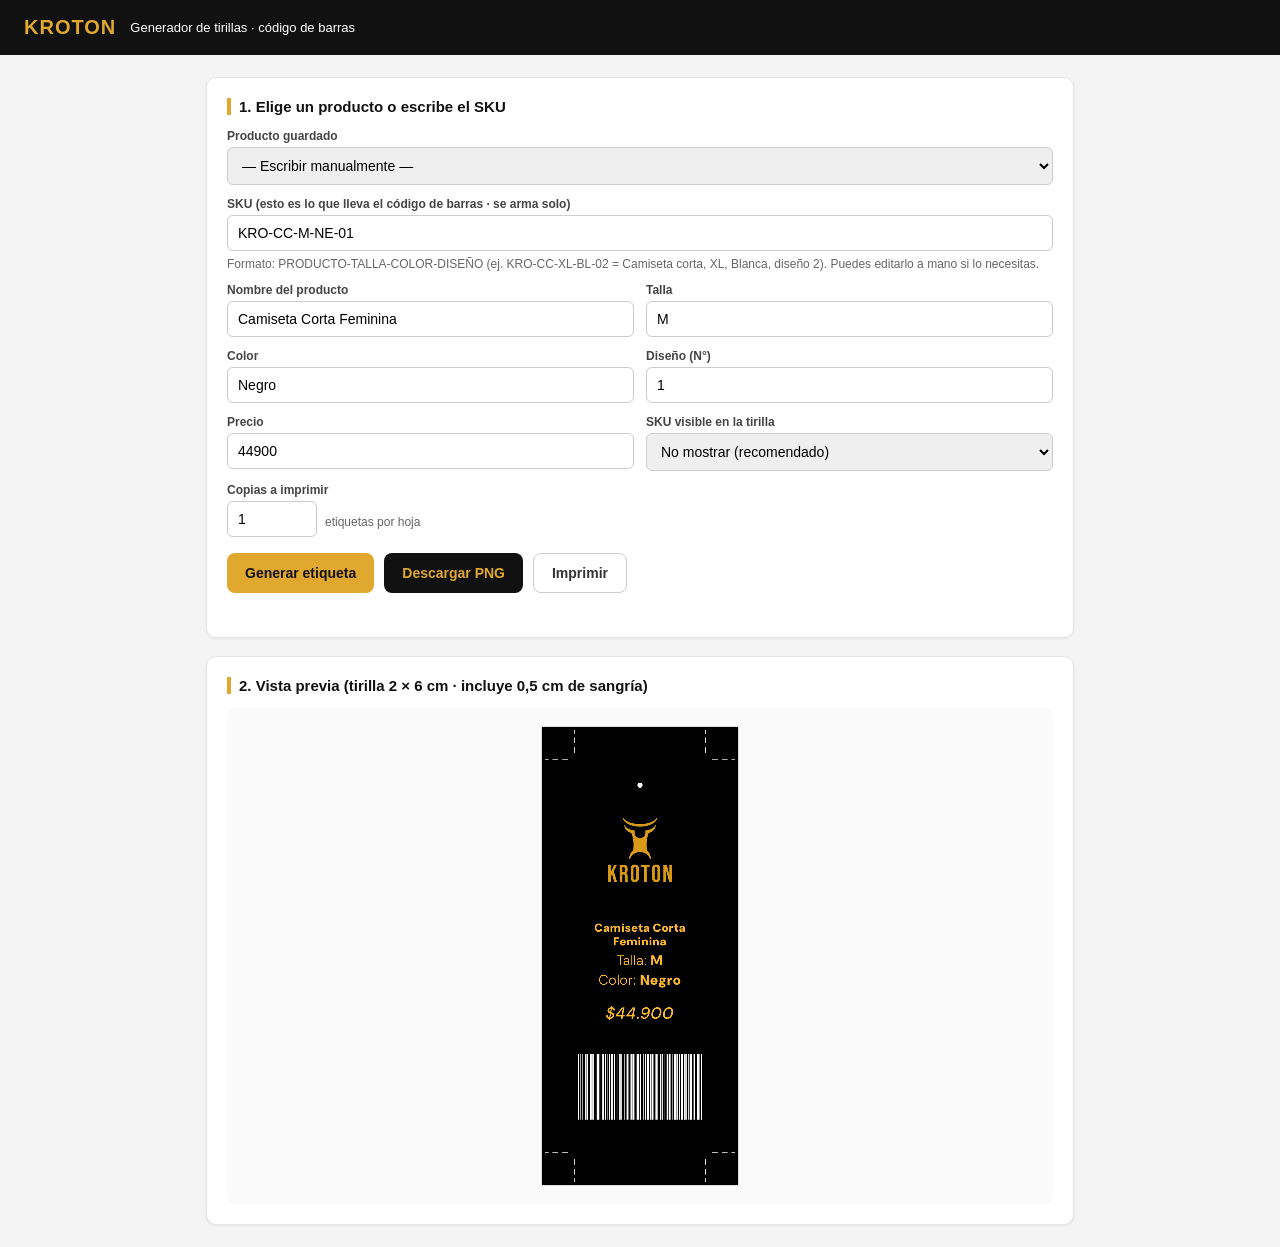
<file: index.html>
<!DOCTYPE html>
<html lang="es">
<head>
<meta charset="UTF-8">
<meta name="viewport" content="width=device-width, initial-scale=1.0">
<title>Generador de Tirillas · KROTON</title>
<link rel="preconnect" href="https://fonts.googleapis.com">
<link rel="preconnect" href="https://fonts.gstatic.com" crossorigin>
<link href="https://fonts.googleapis.com/css2?family=DM+Sans:ital,opsz,wght@0,9..40,300;0,9..40,500;0,9..40,900;1,9..40,500&display=swap" rel="stylesheet">
<link rel="stylesheet" href="css/styles.css">
</head>
<body>
<header>
  <h1>KROTON</h1><span>Generador de tirillas · código de barras</span>
</header>
<div class="wrap">
  <div class="card">
    <h2>1. Elige un producto o escribe el SKU</h2>
    <div class="grid">
      <div class="full">
        <label>Producto guardado</label>
        <select id="selProducto"><option value="">— Escribir manualmente —</option></select>
      </div>
      <div class="full">
        <label>SKU (esto es lo que lleva el código de barras · se arma solo)</label>
        <input id="inSku" placeholder="Ej: KRO-CC-XL-BL-02" value="KRO-CC-M-NE-01">
        <div class="hint">Formato: PRODUCTO-TALLA-COLOR-DISEÑO (ej. KRO-CC-XL-BL-02 = Camiseta corta, XL, Blanca, diseño 2). Puedes editarlo a mano si lo necesitas.</div>
      </div>
      <div>
        <label>Nombre del producto</label>
        <input id="inNombre" value="Camiseta Corta Feminina">
      </div>
      <div>
        <label>Talla</label>
        <input id="inTalla" value="M">
      </div>
      <div>
        <label>Color</label>
        <input id="inColor" value="Negro">
      </div>
      <div>
        <label>Diseño (N°)</label>
        <input id="inDiseno" type="number" min="1" max="99" value="1">
      </div>
      <div>
        <label>Precio</label>
        <input id="inPrecio" value="44900" placeholder="Ej: 44900">
      </div>
      <div>
        <label>SKU visible en la tirilla</label>
        <select id="inSkuVis"><option value="no" selected>No mostrar (recomendado)</option><option value="si">Mostrar</option></select>
      </div>
      <div>
        <label>Copias a imprimir</label>
        <div class="copias"><input id="inCopias" type="number" min="1" max="60" value="1"><span class="hint">etiquetas por hoja</span></div>
      </div>
    </div>
    <div class="botones">
      <button class="b-oro" id="btnGen">Generar etiqueta</button>
      <button class="b-negro" id="btnPng">Descargar PNG</button>
      <button class="b-line" id="btnPrint">Imprimir</button>
    </div>
    <div class="msg" id="msg"></div>
  </div>
  <div class="card">
    <h2>2. Vista previa (tirilla 2 × 6 cm · incluye 0,5 cm de sangría)</h2>
    <div class="preview"><canvas id="labelCanvas" width="420" height="980"></canvas></div>
  </div>
</div>
<div id="printArea"></div>

<script src="js/jsbarcode.min.js"></script>
<script src="js/app.js"></script>
</body>
</html>
</file>
<file: css/styles.css>
:root{ --oro:#E0A82E; --negro:#111111; --gris:#666; --orolt:#FBEFCB; }
*{ box-sizing:border-box; }
body{ margin:0; font-family:Arial,Helvetica,sans-serif; background:#f4f4f4; color:#222; }
header{ background:var(--negro); color:var(--oro); padding:16px 24px; display:flex; align-items:center; gap:14px; }
header h1{ font-size:20px; margin:0; letter-spacing:1px; }
header span{ color:#fff; font-weight:normal; font-size:13px; }
.wrap{ max-width:900px; margin:22px auto; padding:0 16px; }
.card{ background:#fff; border:1px solid #e5e5e5; border-radius:10px; padding:20px; margin-bottom:18px; box-shadow:0 1px 3px rgba(0,0,0,.06); }
.card h2{ font-size:15px; margin:0 0 14px; color:var(--negro); border-left:4px solid var(--oro); padding-left:8px; }
.grid{ display:grid; grid-template-columns:1fr 1fr; gap:12px; }
label{ font-size:12px; font-weight:bold; color:#444; display:block; margin-bottom:4px; }
input,select{ width:100%; padding:9px 10px; border:1px solid #ccc; border-radius:6px; font-size:14px; }
input:focus,select:focus{ outline:2px solid var(--oro); border-color:var(--oro); }
.full{ grid-column:1 / -1; }
.botones{ display:flex; gap:10px; flex-wrap:wrap; margin-top:16px; }
button{ cursor:pointer; border:none; border-radius:8px; padding:11px 18px; font-size:14px; font-weight:bold; }
.b-oro{ background:var(--oro); color:var(--negro); }
.b-negro{ background:var(--negro); color:var(--oro); }
.b-line{ background:#fff; color:#333; border:1px solid #ccc; }
button:hover{ filter:brightness(.95); }
.preview{ display:flex; justify-content:center; padding:18px; background:#fafafa; border-radius:8px; }
#labelCanvas{ height:460px; max-width:100%; width:auto; border:1px solid #ddd; background:#000; }
.msg{ color:#9C0006; font-size:13px; margin-top:8px; min-height:16px; }
.hint{ font-size:12px; color:var(--gris); margin-top:6px; }
.copias{ display:flex; align-items:center; gap:8px; }
.copias input{ width:90px; }
#printArea{ display:none; }
@media print{
  body *{ visibility:hidden; }
  #printArea, #printArea *{ visibility:visible; }
  #printArea{ display:flex; flex-wrap:wrap; gap:4mm; position:absolute; left:0; top:0; padding:8mm; }
  #printArea img{ width:30mm; height:70mm; }
  @page{ margin:8mm; }
}
</file>
